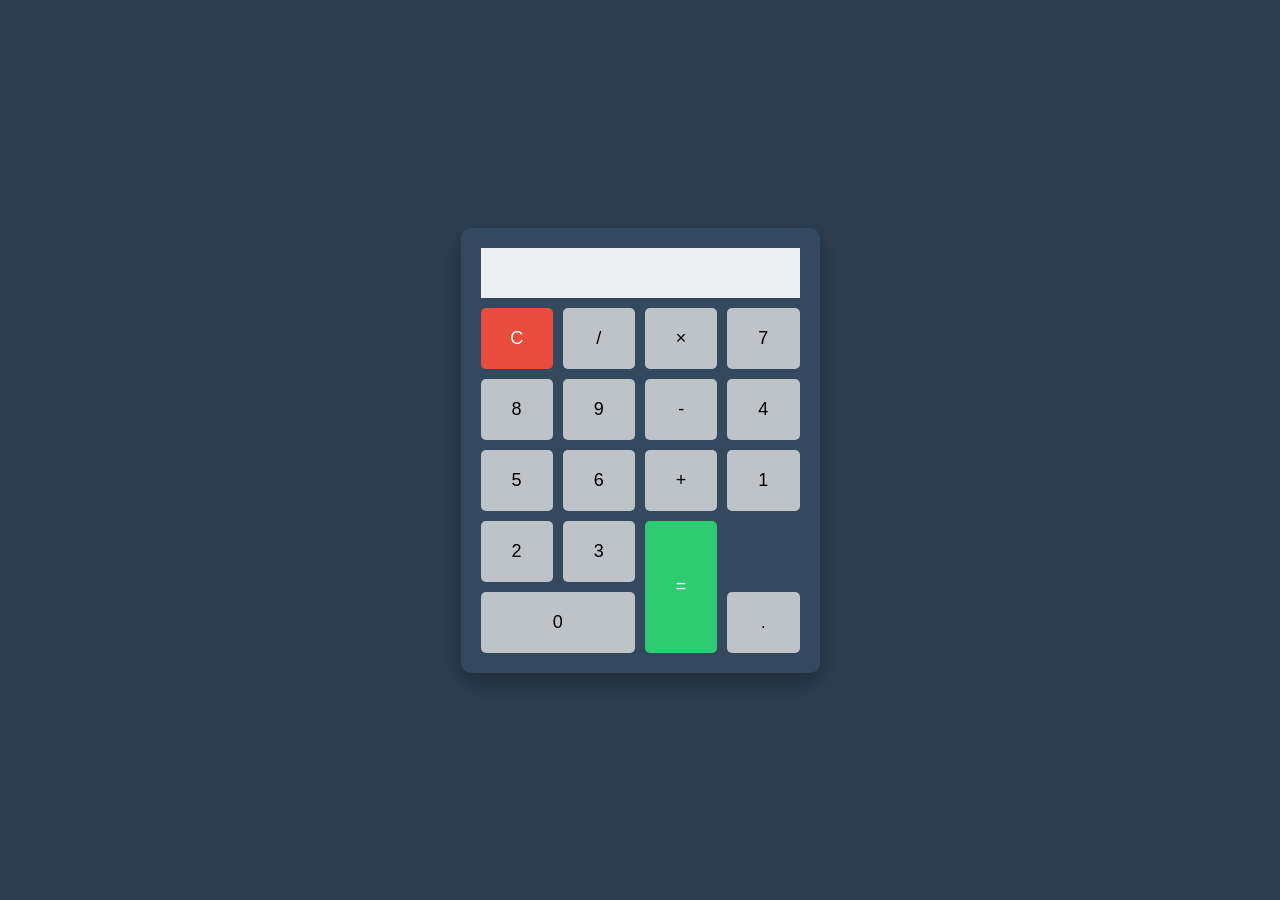
<file: calcu/index.html>
<!DOCTYPE html>
<html lang="en">
<head>
    <meta charset="UTF-8">
    <title>Simple Calculator</title>
    <link rel="stylesheet" href="style.css">
</head>
<body>
    <div class="calculator">
        <input type="text" id="display" disabled>
        <div class="buttons">
            <button onclick="clearDisplay()" class="btn-clear">C</button>
            <button onclick="appendToDisplay('/')">/</button>
            <button onclick="appendToDisplay('*')">×</button>
            <button onclick="appendToDisplay('7')">7</button>
            <button onclick="appendToDisplay('8')">8</button>
            <button onclick="appendToDisplay('9')">9</button>
            <button onclick="appendToDisplay('-')">-</button>
            <button onclick="appendToDisplay('4')">4</button>
            <button onclick="appendToDisplay('5')">5</button>
            <button onclick="appendToDisplay('6')">6</button>
            <button onclick="appendToDisplay('+')">+</button>
            <button onclick="appendToDisplay('1')">1</button>
            <button onclick="appendToDisplay('2')">2</button>
            <button onclick="appendToDisplay('3')">3</button>
            <button onclick="calculate()" class="btn-equal">=</button>
            <button onclick="appendToDisplay('0')" class="btn-zero">0</button>
            <button onclick="appendToDisplay('.')">.</button>
        </div>
    </div>
    <script src="script.js"></script>
</body>
</html>
</file>
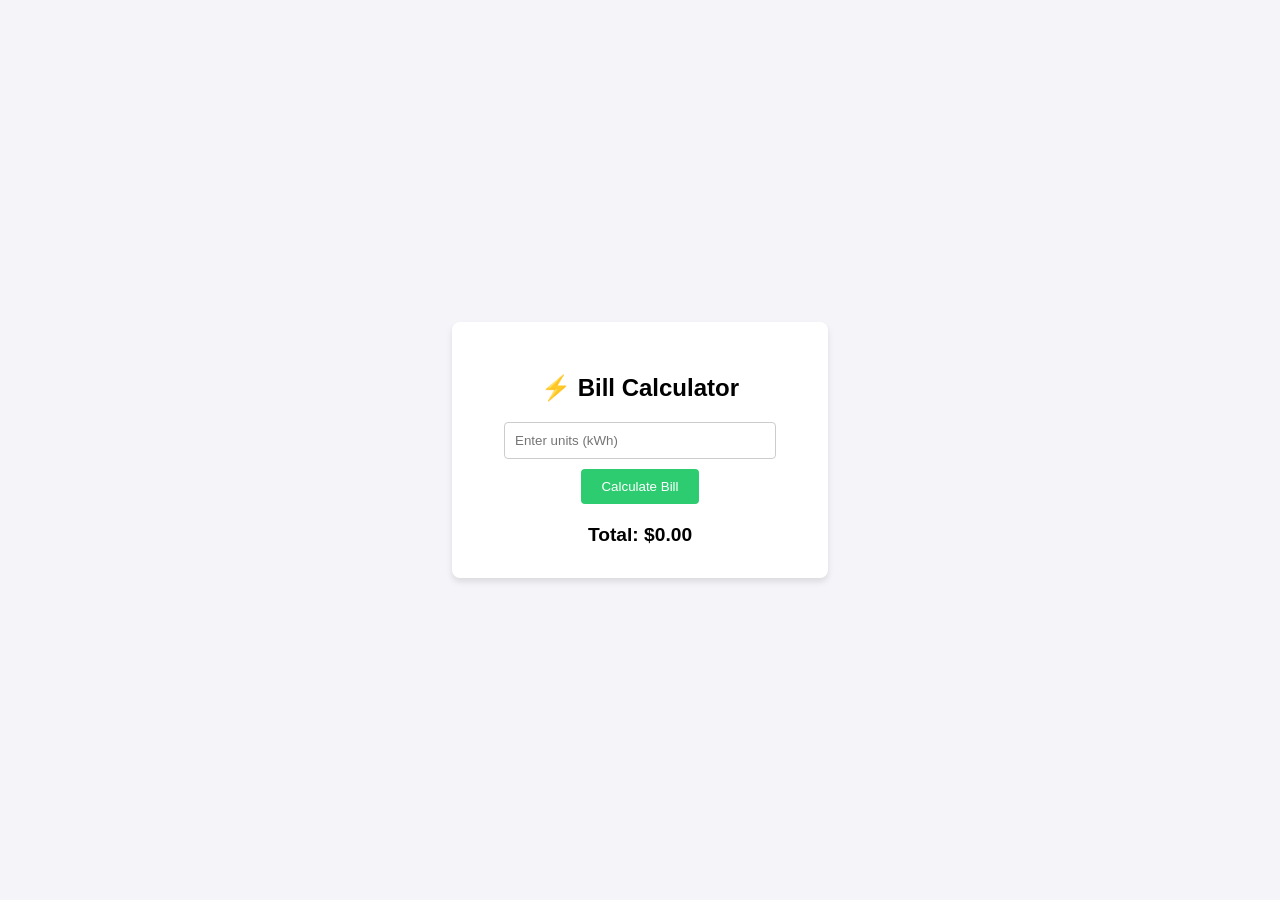
<file: elec/index.html>
<!DOCTYPE html>
<html lang="en">
<head>
    <meta charset="UTF-8">
    <meta name="viewport" content="width=device-width, initial-scale=1.0">
    <title>Electricity Bill Calc</title>
    <link rel="stylesheet" href="style.css">
</head>
<body>
    <div class="container">
        <h2>⚡ Bill Calculator</h2>
        <input type="number" id="units" placeholder="Enter units (kWh)">
        <button onclick="calculate()">Calculate Bill</button>
        <div id="result">Total: $0.00</div>
    </div>
    <script src="script.js"></script>
</body>
</html>
</file>
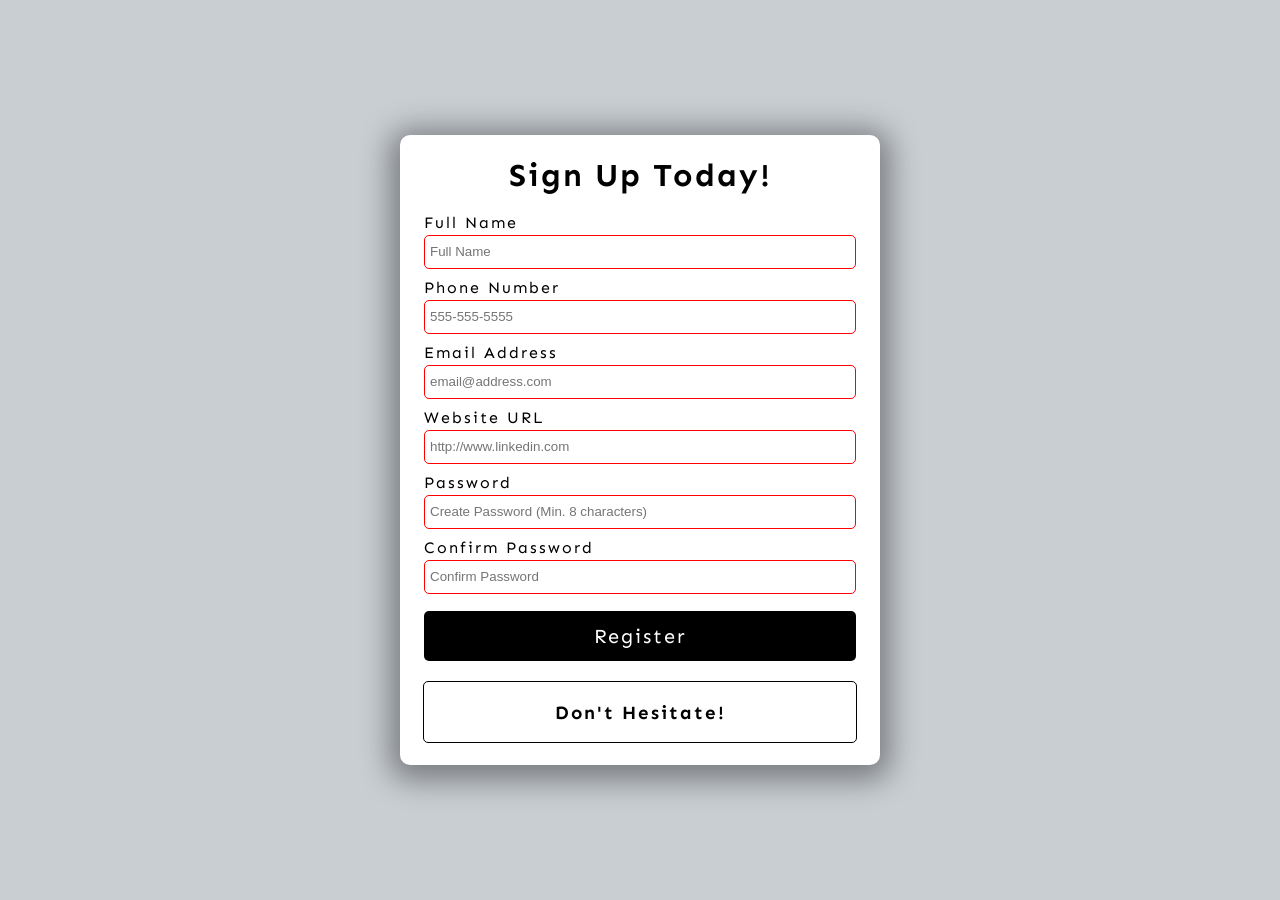
<file: form_val/index.html>
<!DOCTYPE html>
<html lang="en">

<head>
    <meta charset="UTF-8">
    <meta name="viewport" content="width=device-width, initial-scale=1.0">
    <title>Form Validator</title>
    <link rel="stylesheet" href="style.css">
</head>

<body>
    <div class="container">
        <h1>Sign Up Today!</h1>
        <!-- Form -->
        <form id="form">
            <!-- Full Name -->
            <div class="form-group">
                <label for="name">Full Name</label>
                <input type="text" id="name" name="name" placeholder="Full Name" required minlength="3" maxlength="100">
            </div>
            <!-- Phone Number -->
            <div class="form-group">
                <label for="phone">Phone Number</label>
                <input type="tel" id="phone" name="phone" placeholder="555-555-5555" required
                    pattern="[0-9]{3}-[0-9]{3}-[0-9]{4}">
            </div>
            <!-- Email Address -->
            <div class="form-group">
                <label for="email">Email Address</label>
                <input type="email" id="email" name="email" placeholder="email@address.com" required>
            </div>
            <!-- Website URL -->
            <div class="form-group">
                <label for="website">Website URL</label>
                <input type="url" id="website" name="website" placeholder="http://www.linkedin.com" required>
            </div>
            <!-- Password -->
            <div class="form-group">
                <label for="password1">Password</label>
                <input type="password" id="password1" placeholder="Create Password (Min. 8 characters)" required
                    pattern="^(?=.*\d)(?=.*[a-z])(?=.*[A-Z])(?=.*[a-zA-Z]).{8,}$"
                    title="Please include at least 1 uppercase character, 1 lowercase character, and 1 number.">
            </div>
            <!-- Confirm Password -->
            <div class="form-group">
                <label for="password2">Confirm Password</label>
                <input type="password" id="password2" placeholder="Confirm Password" required
                    pattern="^(?=.*\d)(?=.*[a-z])(?=.*[A-Z])(?=.*[a-zA-Z]).{8,}$" name="password">
            </div>
            <button type="submit">Register</button>
        </form>
        <!-- Error/Success Message -->
        <div class="message-container">
            <h3 id="message">Don't Hesitate!</h3>
        </div>
    </div>
    <!-- Script -->
    <script src="script.js"></script>
</body>

</html>
</file>
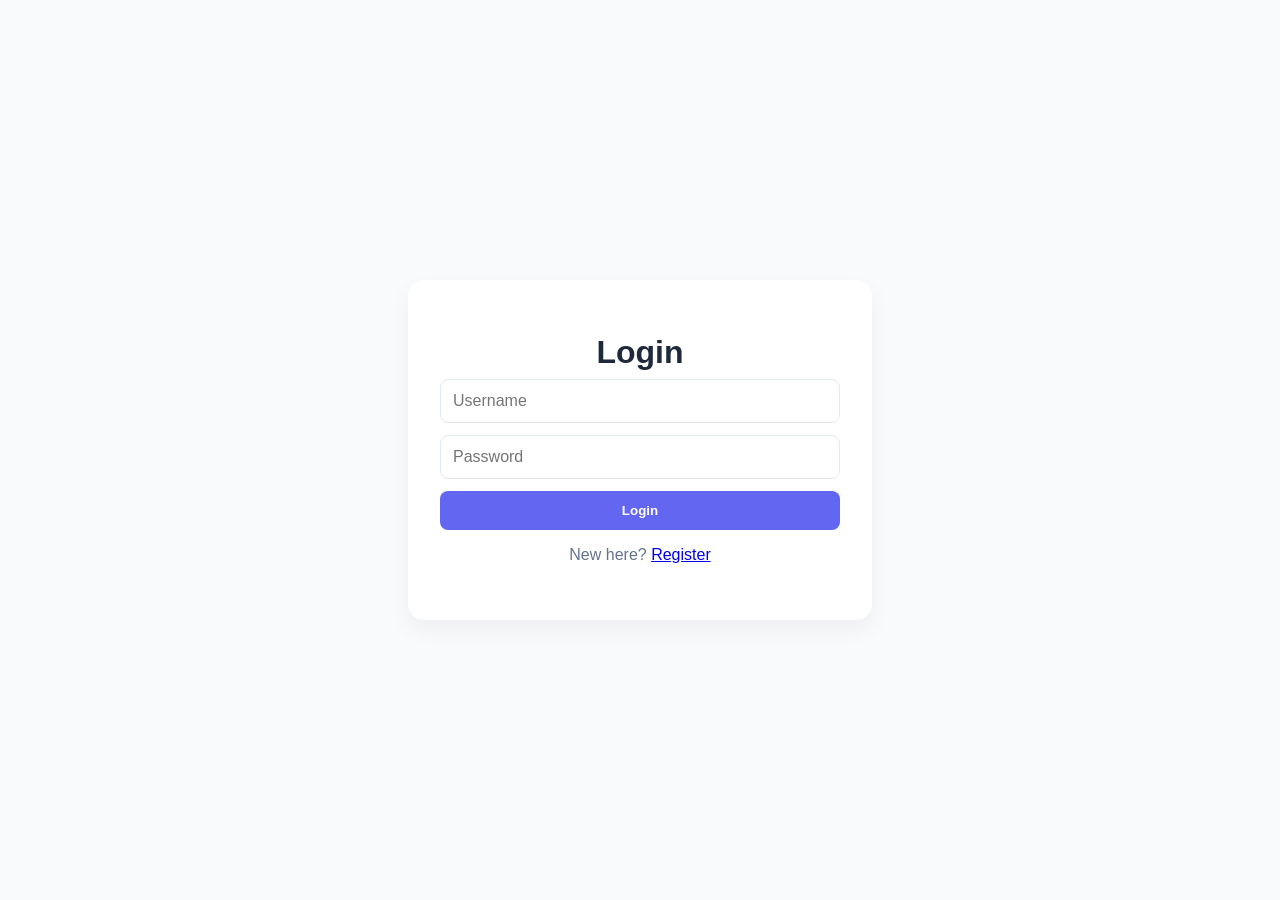
<file: todo/index.html>
<!DOCTYPE html>
<html lang="en">
<head>
    <meta charset="UTF-8">
    <title>My Tasks</title>
    <link rel="stylesheet" href="style.css">
</head>
<body onload="checkAccess()">
    <div class="card task-card">
        <div class="app-header">
            <h2 id="welcome">My Tasks</h2>
            <button onclick="logout()" class="btn-logout">Logout</button>
        </div>
        <div class="input-row">
            <input type="text" id="taskInput" placeholder="Add a new task...">
            <button onclick="addTask()" class="btn-add">+</button>
        </div>
        <ul id="taskList"></ul>
    </div>
    <script src="script.js"></script>
</body>
</html>
</file>
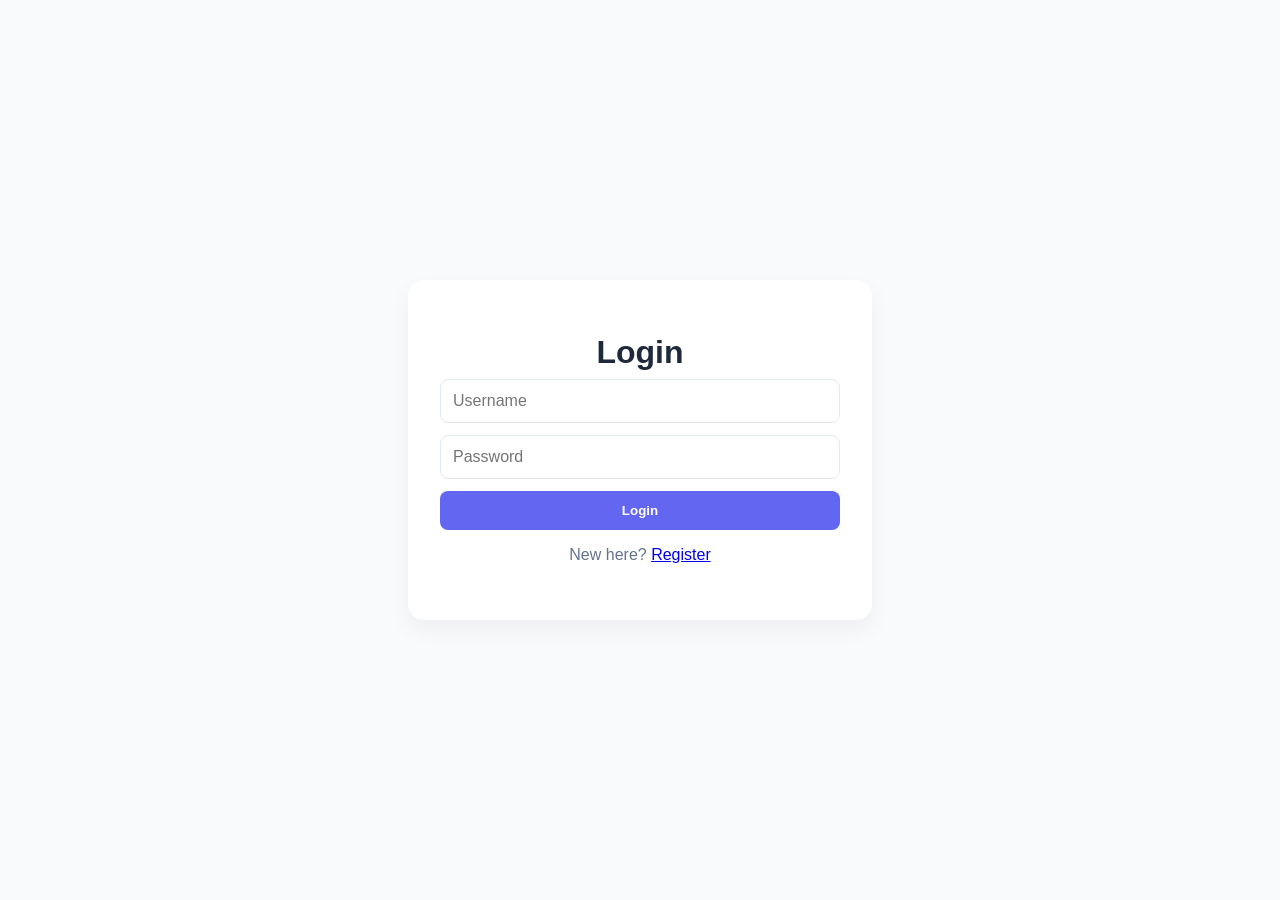
<file: todo/login.html>
<!DOCTYPE html>
<html lang="en">
<head>
    <meta charset="UTF-8">
    <title>Login - Task Manager</title>
    <link rel="stylesheet" href="style.css">
</head>
<body>
    <div class="card">
        <h1>Login</h1>
        <input type="text" id="loginUser" placeholder="Username">
        <input type="password" id="loginPass" placeholder="Password">
        <button class="btn-primary" onclick="login()">Login</button>
        <p>New here? <a href="register.html">Register</a></p>
    </div>
    <script src="script.js"></script>
</body>
</html>
</file>
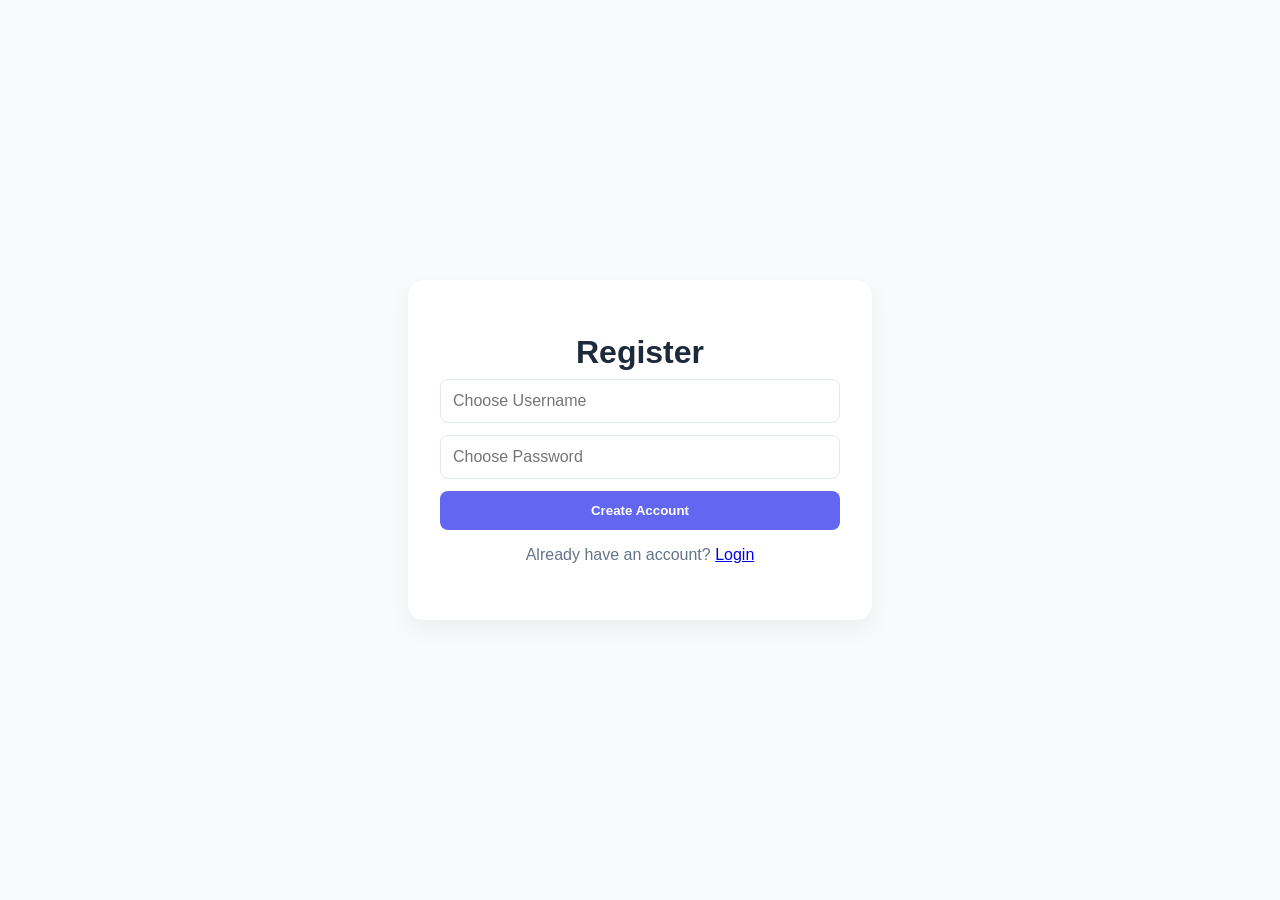
<file: todo/register.html>
<!DOCTYPE html>
<html lang="en">
<head>
    <meta charset="UTF-8">
    <title>Register - Task Manager</title>
    <link rel="stylesheet" href="style.css">
</head>
<body>
    <div class="card">
        <h1>Register</h1>
        <input type="text" id="regUser" placeholder="Choose Username">
        <input type="password" id="regPass" placeholder="Choose Password">
        <button class="btn-primary" onclick="register()">Create Account</button>
        <p>Already have an account? <a href="login.html">Login</a></p>
    </div>
    <script src="script.js"></script>
</body>
</html>
</file>
<file: calcu/style.css>
body {
    display: flex;
    justify-content: center;
    align-items: center;
    height: 100vh;
    background-color: #2c3e50;
    margin: 0;
}
.calculator {
    background: #34495e;
    padding: 20px;
    border-radius: 10px;
    box-shadow: 0 10px 25px rgba(0,0,0,0.3);
}
#display {
    width: 100%;
    height: 50px;
    font-size: 24px;
    text-align: right;
    margin-bottom: 10px;
    padding: 10px;
    box-sizing: border-box;
    border: none;
    background: #ecf0f1;
}
.buttons {
    display: grid;
    grid-template-columns: repeat(4, 1fr);
    gap: 10px;
}
button {
    padding: 20px;
    font-size: 18px;
    border: none;
    border-radius: 5px;
    cursor: pointer;
    background: #bdc3c7;
}
button:hover { background: #95a5a6; }
.btn-clear { background: #e74c3c; color: white; }
.btn-equal { background: #2ecc71; color: white; grid-row: span 2; }
.btn-zero { grid-column: span 2; }
</file>
<file: elec/style.css>
body {
    font-family: Arial, sans-serif;
    display: flex;
    justify-content: center;
    align-items: center;
    height: 100vh;
    background-color: #f4f4f9;
    margin: 0;
}
.container {
    background: white;
    padding: 2rem;
    border-radius: 8px;
    box-shadow: 0 4px 6px rgba(0,0,0,0.1);
    text-align: center;
}
input {
    padding: 10px;
    width: 80%;
    margin-bottom: 10px;
    border: 1px solid #ccc;
    border-radius: 4px;
}
button {
    padding: 10px 20px;
    background-color: #2ecc71;
    color: white;
    border: none;
    border-radius: 4px;
    cursor: pointer;
}
#result {
    margin-top: 20px;
    font-weight: bold;
    font-size: 1.2rem;
}
</file>
<file: form_val/style.css>
@import url('https://fonts.googleapis.com/css2?family=Sen&display=swap');

html {
  box-sizing: border-box;
}

body {
  margin: 0;
  min-height: 100vh;
  font-family: Sen, sans-serif;
  letter-spacing: 2px;
  display: flex;
  align-items: center;
  justify-content: center;
  background: #c9ced3;

}

.container {
  width: 480px;
  height: 630px;
  background: white;
  display: flex;
  flex-direction: column;
  align-items: center;
  border-radius: 10px;
  box-shadow: 0 5px 30px 10px rgba(0, 0, 0, 0.4);
}

/* Form */
form {
  width: 90%;
}

.form-group {
  height: 65px;

}

label {
  position: relative;
  bottom: 3px;
}

input {
  width: 100%;
  height: 34px;
  padding: 5px;
  border: 1px solid black;
  border-radius: 5px;
  outline: none;
  box-sizing: border-box;
  transition: all 0.3s;
}

input:valid {
  border: 1px solid green;

}

input:invalid {
  border: 1px solid red;
}

button {
  cursor: pointer;
  color: white;
  background: black;
  border: none;
  border-radius: 5px;
  height: 50px;
  width: 100%;
  font-family: Sen, sans-serif;
  font-size: 20px;
  letter-spacing: 2px;
  margin-top: 5px;
}

button:hover {
  filter: brightness(200%);
  background: rgba(22, 22, 22);

}

button:focus {
  outline: none;
}

.message-container {

  border: 1px solid black;
  border-radius: 5px;
  width: 90%;
  margin-top: 20px;
  display: flex;
  justify-content: center;
  color: black;
}
</file>
<file: todo/style.css>
:root {
    --primary: #6366f1;
    --bg: #f8fafc;
    --card: #ffffff;
    --text: #1e293b;
    --danger: #ef4444;
}

body {
    font-family: 'Inter', sans-serif;
    background-color: var(--bg);
    color: var(--text);
    display: flex;
    justify-content: center;
    align-items: center;
    min-height: 100vh;
    margin: 0;
}

.card {
    background: var(--card);
    padding: 2rem;
    border-radius: 16px;
    box-shadow: 0 10px 25px rgba(0,0,0,0.05);
    width: 100%;
    max-width: 400px;
    text-align: center;
}

h1, h2 { margin-bottom: 0.5rem; }
p { color: #64748b; margin-bottom: 1.5rem; }

input {
    width: 100%;
    padding: 12px;
    margin-bottom: 12px;
    border: 1px solid #e2e8f0;
    border-radius: 8px;
    box-sizing: border-box;
    font-size: 1rem;
}

.btn-primary {
    width: 100%;
    padding: 12px;
    background: var(--primary);
    color: white;
    border: none;
    border-radius: 8px;
    cursor: pointer;
    font-weight: 600;
}

.app-header {
    display: flex;
    justify-content: space-between;
    align-items: center;
    margin-bottom: 1.5rem;
}

.btn-logout {
    background: none;
    border: 1px solid #e2e8f0;
    padding: 5px 10px;
    border-radius: 6px;
    cursor: pointer;
}

.input-row {
    display: flex;
    gap: 10px;
    margin-bottom: 1rem;
}

.btn-add {
    background: var(--primary);
    color: white;
    border: none;
    border-radius: 8px;
    width: 50px;
    cursor: pointer;
    font-size: 1.5rem;
}

ul {
    list-style: none;
    padding: 0;
    text-align: left;
}

li {
    background: #f1f5f9;
    padding: 12px;
    border-radius: 8px;
    margin-bottom: 8px;
    display: flex;
    justify-content: space-between;
    align-items: center;
    transition: 0.2s;
}

.del-btn {
    color: var(--danger);
    cursor: pointer;
    font-size: 1.2rem;
    padding: 0 5px;
}
</file>
